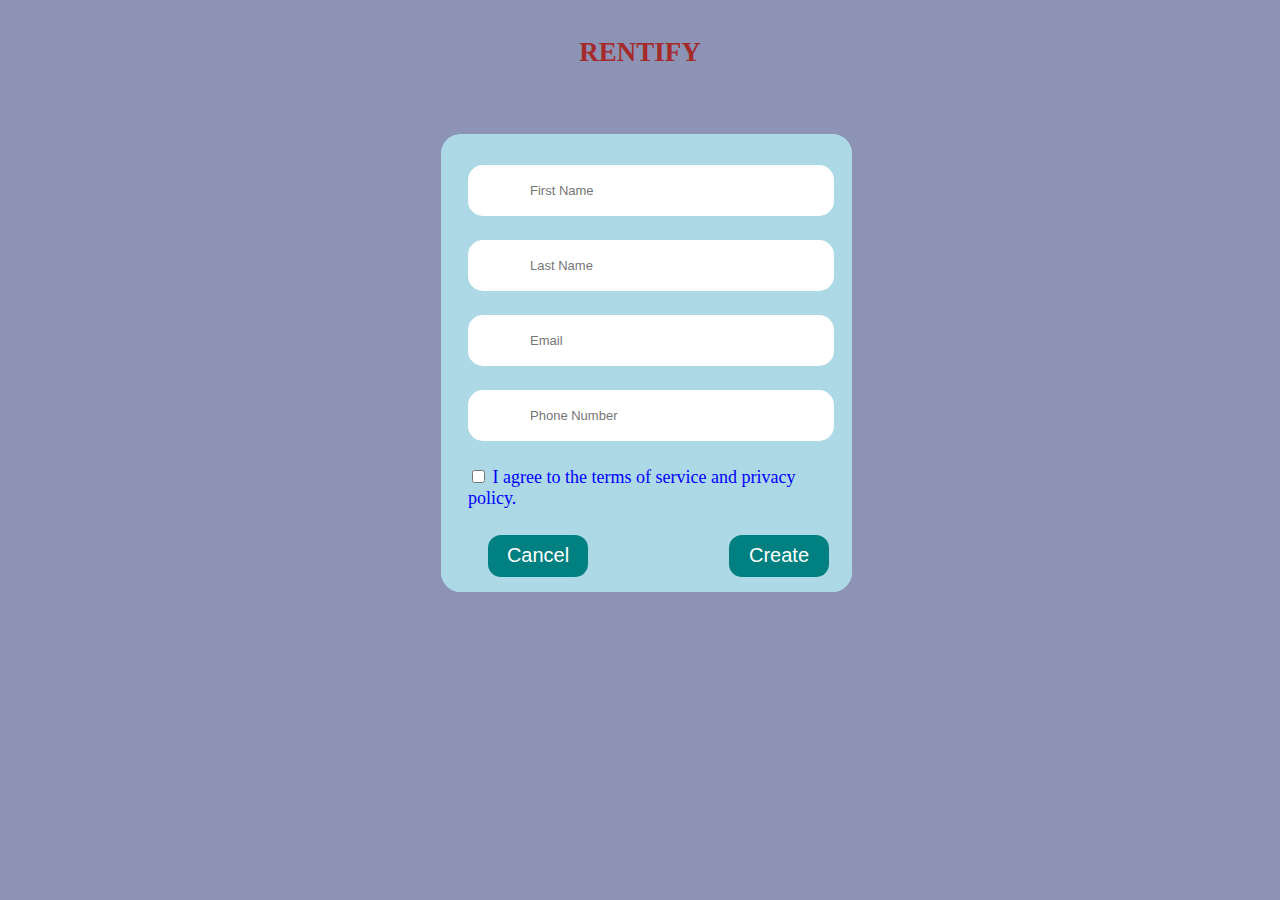
<file: index.html>
<!DOCTYPE html>
<html lang="en">
<head>
    <meta charset="UTF-8">
    <meta name="viewport" content="width=device-width, initial-scale=1.0">
    <title>Login Page</title>

    <link rel="stylesheet" href="/CSS/Login Style.css">
    <script src="/JavaScript/Login Page.js"></script>

    <link rel="stylesheet" href="https://cdnjs.cloudflare.com/ajax/libs/font-awesome/6.5.2/css/all.min.css" integrity="sha512-SnH5WK+bZxgPHs44uWIX+LLJAJ9/2PkPKZ5QiAj6Ta86w+fsb2TkcmfRyVX3pBnMFcV7oQPJkl9QevSCWr3W6A==" crossorigin="anonymous" referrerpolicy="no-referrer" />

</head>
<body>
    <h4 style="text-align: center; font-family:cursive">RENTIFY</h4>
    <div class="content">
      <fieldset>
        <legend>
          <i class="fa-solid fa-user-plus fa-2xl" style="color: #000000;" id="photouser"></i>
        </legend>
        <table id="table">
          <tbody>
            <tr>
               <i class="fa-solid fa-user" style="color: #000000;" id="u2"></i>
              <td><input type="text" placeholder="First Name"/ class="input"></td>

            </tr>
            <tr>
              <i class="fa-solid fa-user" style="color: #000000;" id="u1"></i>
              <td><input type="text"  placeholder="Last Name"/ class="input"></td>
            </tr>
            <tr>
              
              <td><input type="email" placeholder="Email"/ class="input" id="mailid"></td>
              <i class="fa-solid fa-envelope" style="color: #0c0c0e;" id="mail"></i>
            </tr>
            <tr>
              <td><input type="number" placeholder="Phone Number"/ class="input" id="phoneno"></td>
             <i class="fa-solid fa-mobile" style="color: #020203;"  id="userlogo1"></i>

            </tr>
        
            <tr>
              <td>&nbsp;</td>
            </tr>
            <tr>
                <td colspan="2"><input type="checkbox"><label style="color: blue;" id="name">
                  I agree to the terms of service and privacy policy.</label></td>
            </tr>
             <tr>
              <td>&nbsp;</td>
            </tr>
            <tr>
              <td><a href="/index.html"><button id="cancel">Cancel</button></a> &nbsp; &nbsp;&nbsp;&nbsp;
                &nbsp;&nbsp;&nbsp;&nbsp;&nbsp;&nbsp;&nbsp;&nbsp;&nbsp;&nbsp;&nbsp;&nbsp;&nbsp;&nbsp;&nbsp;
                &nbsp;&nbsp;&nbsp;&nbsp;&nbsp;&nbsp;&nbsp;&nbsp;&nbsp;
              <button id="create" onclick="CREATE_ACCOUNT()">Create</button></td>
            </tr>
        </table>
</body>
</html>
</file>
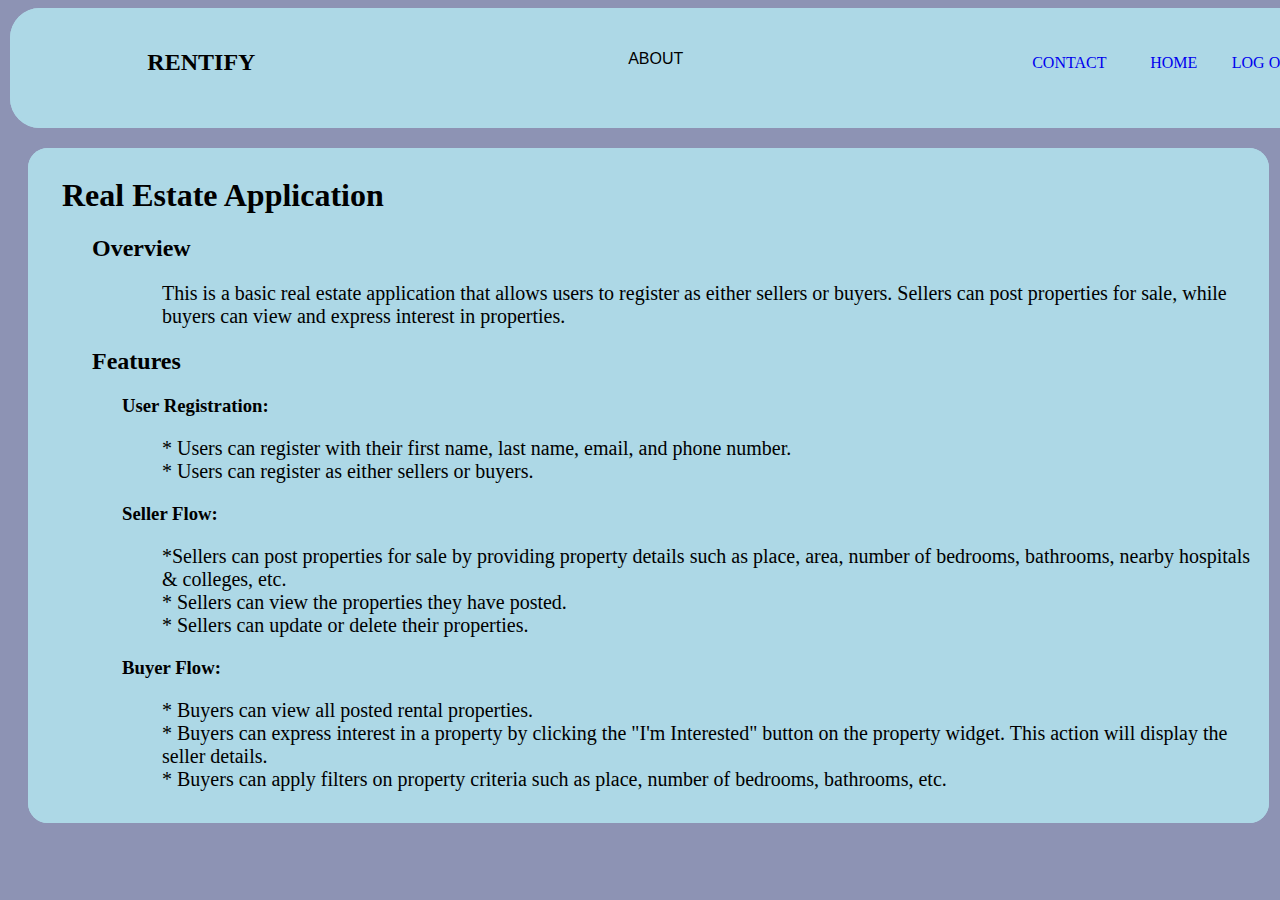
<file: HTML/About Home.html>
<!DOCTYPE html>
<html lang="en">
<head>
    <meta charset="UTF-8">
    <meta name="viewport" content="width=device-width, initial-scale=1.0">
    <title>About Home Page</title>

    <link rel="stylesheet" href="/CSS/About Home.css">
</head>
<body>
     <fieldset id="navbar">
      <table id="table">
        <tbody>
          <tr>
            <td><td><h2 style="font-family: cursive; text-align: center;">RENTIFY</h2></td></td>
              <td colspan="2"><h4 style="text-align: center;">ABOUT</h4>&nbsp;</td>
            <td id="contact"><a href="/HTML/Contact Home.html" id="line">CONTACT</a></td>
            <td id="home"><a href="/HTML/Rentify Home Page.html" id="line">HOME</a></td>
            <td id="logout"><a href="/index.html" id="line">LOG OUT</a></td>
          </tr>
        </tbody>
      </table>
    </fieldset>
    <fieldset id="aboutcontent">
    <h1>Real Estate Application</h1>
     
    <h2>Overview</h2>

       <p>This is a basic real estate application that allows users to register as either sellers or buyers. Sellers can post properties for sale, while buyers can view and express interest in properties.</p>

    <h2>Features</h2>

    <h3>User Registration:</h3>
     
     <p>   * Users can register with their first name, last name, email, and phone number. <br>
          * Users can register as either sellers or buyers.</p>

    <h3>Seller Flow:</h3>

    <p>    *Sellers can post properties for sale by providing property details such as place, area, number of bedrooms, bathrooms, nearby hospitals & colleges, etc. <br>
       * Sellers can view the properties they have posted. <br>
        * Sellers can update or delete their properties.</p>

    <h3>Buyer Flow:</h3>

    <p>
* Buyers can view all posted rental properties. <br>
 * Buyers can express interest in a property by clicking the "I'm Interested" button on the property widget. This action will display the seller details. <br>
* Buyers can apply filters on property criteria such as place, number of bedrooms, bathrooms, etc.</p>


</fieldset>
</body>
</html>
</file>
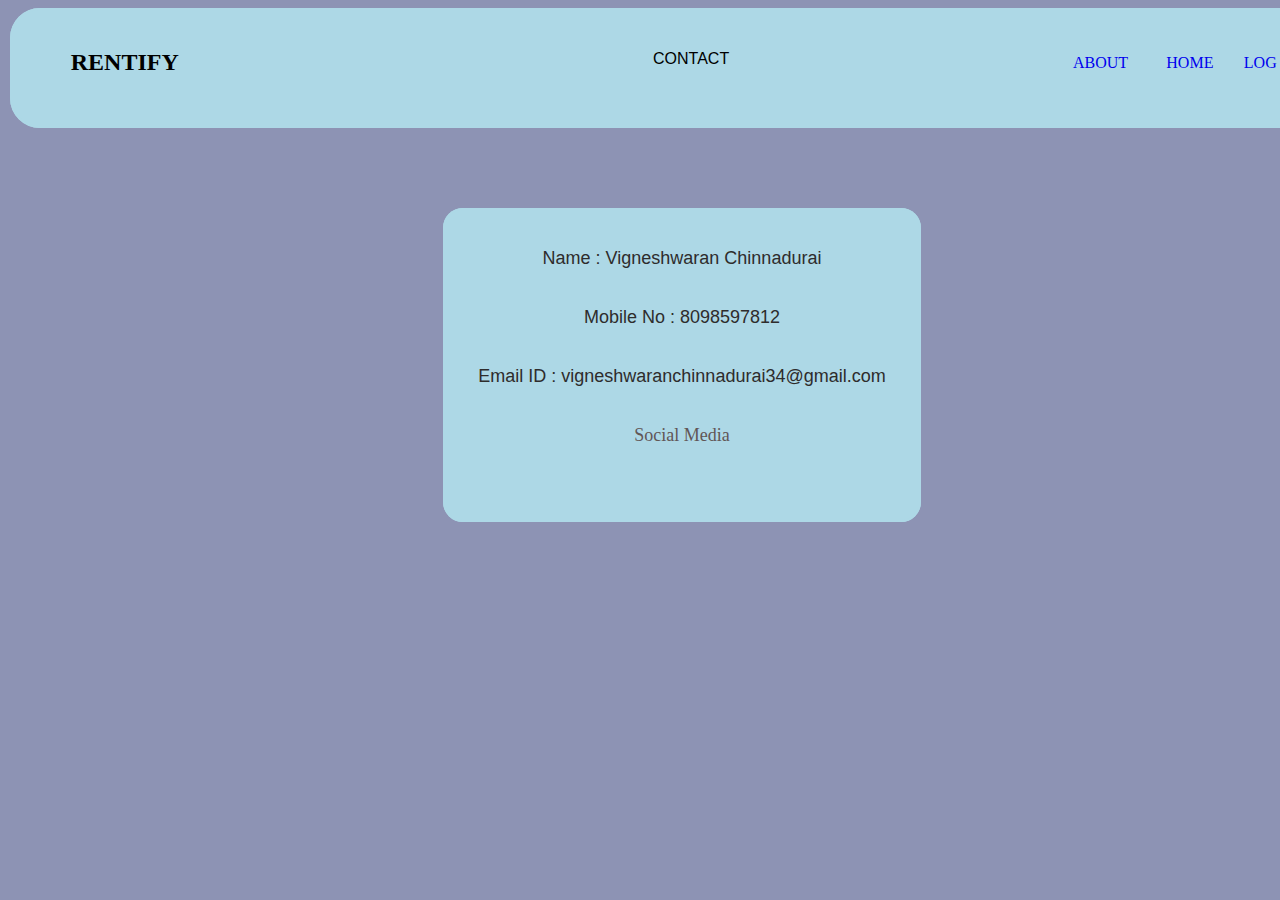
<file: HTML/Contact Home.html>
<!DOCTYPE html>
<html lang="en">
<head>
    <title>Contact Home Page</title>

      <link rel="stylesheet" href="/CSS/Contact Home.css">
      
      <link
      rel="stylesheet"
      href="https://cdnjs.cloudflare.com/ajax/libs/font-awesome/6.5.1/css/all.min.css"
      integrity="sha512-DTOQO9RWCH3ppGqcWaEA1BIZOC6xxalwEsw9c2QQeAIftl+Vegovlnee1c9QX4TctnWMn13TZye+giMm8e2LwA=="
      crossorigin="anonymous"
      referrerpolicy="no-referrer"
    />
</head>
<body>
     <fieldset id="navbar">
      <table id="table">
        <tbody>
          <tr>
            <td><td><h2 style="font-family: cursive; text-align: center;">RENTIFY</h2></td></td>
              <td colspan="2"><h4 style="text-align: center;">CONTACT</h4>&nbsp;</td>
            <td id="about"><a href="/HTML/About Home.html" id="line">ABOUT</a></td>
            <td id="home"><a href="/HTML/Rentify Home Page.html" id="line">HOME</a></td>
            <td id="logout"><a href="/index.html" id="line">LOG OUT</a></td>
          </tr>
        </tbody>
      </table>
    </fieldset>
    <fieldset id="whole">
       <P id="space">Name : Vigneshwaran Chinnadurai</P>
       <P id="space">Mobile No : 8098597812</P>
       <p id="space">Email ID : vigneshwaranchinnadurai34@gmail.com</p>
       <p id="space1">Social Media</p>
       <br>
       <i class="fa-brands fa-whatsapp fa-xl" style="color: #0d9c59;" id="what"></i>
       <i class="fa-brands fa-square-instagram fa-xl" style="color: #a82e5f;" id="insta"></i>
       <i class="fa-brands fa-x-twitter fa-xl" style="color: #000000;" id="twit"></i>

    </fieldset>

    
</body>
</html>
</file>
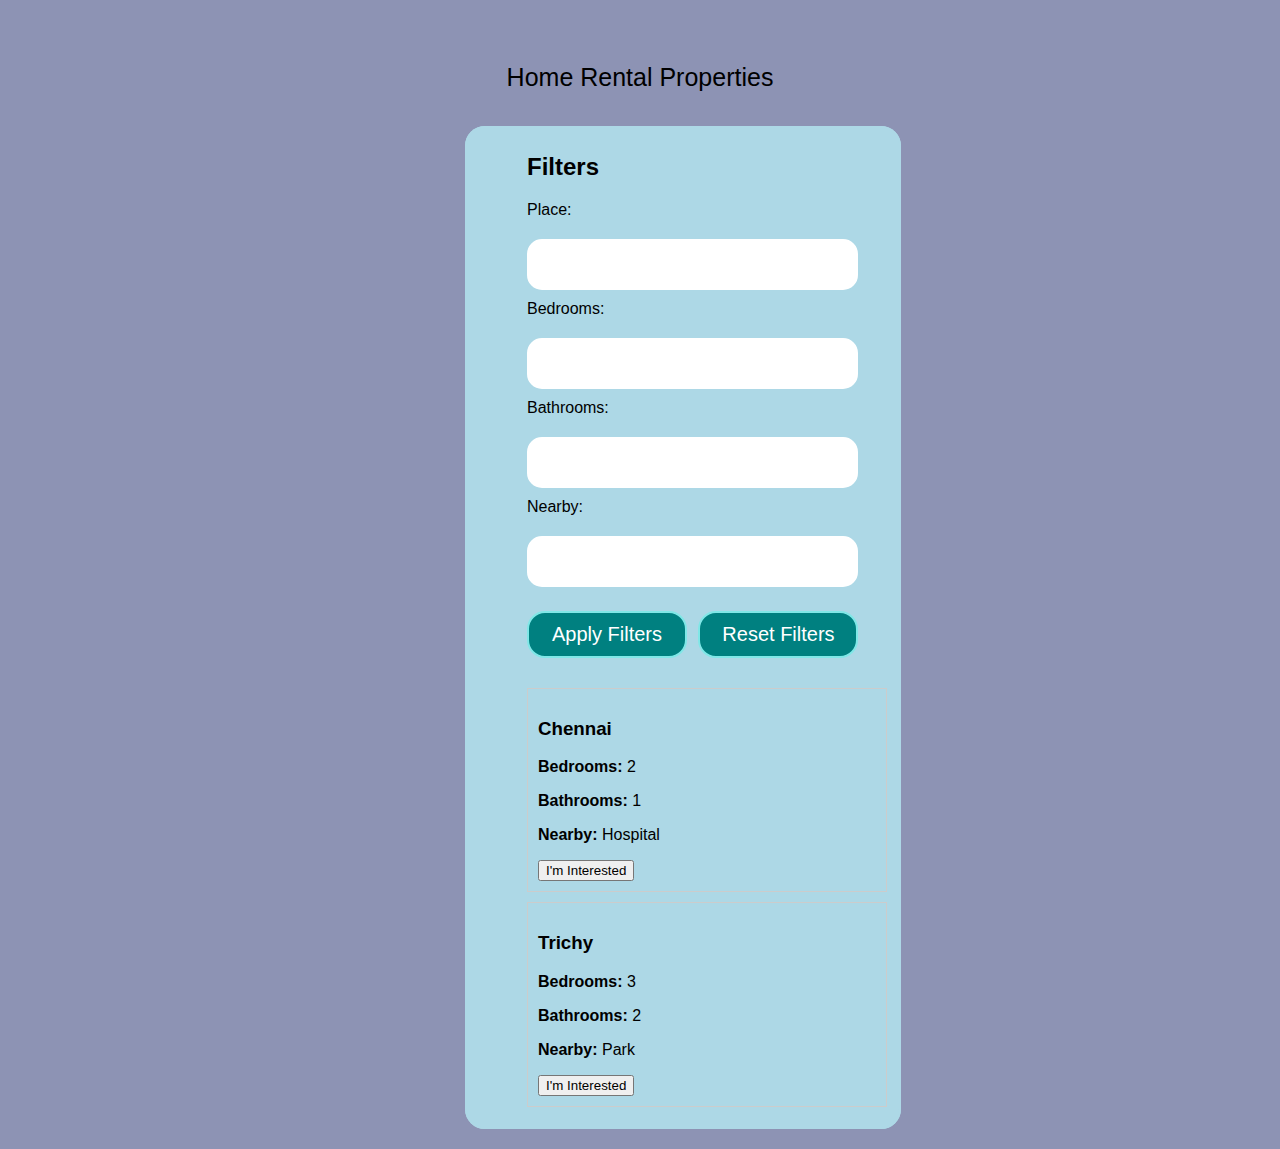
<file: HTML/Home Buyer Page.html>
<!DOCTYPE html>
<html lang="en">
  <head>
    <meta charset="UTF-8" />
    <meta name="viewport" content="width=device-width, initial-scale=1.0" />
    <title>Home Buyer Page</title>

    <link rel="stylesheet" href="/CSS/Home Buyer Page.css" />

    <script src="/JavaScript/Home Buyer Page.js"></script>

    <script src="/JavaScript/Validation Page.js"></script>
    <link
      rel="stylesheet"
      href="https://cdnjs.cloudflare.com/ajax/libs/font-awesome/6.5.1/css/all.min.css"
      integrity="sha512-DTOQO9RWCH3ppGqcWaEA1BIZOC6xxalwEsw9c2QQeAIftl+Vegovlnee1c9QX4TctnWMn13TZye+giMm8e2LwA=="
      crossorigin="anonymous"
      referrerpolicy="no-referrer"
    />
  </head>
  <body>
    <h4 style="text-align: center">Home Rental Properties</h4>
    <fieldset>
      <div id="filters">
        <h2
          style="font-family: 'Segoe UI', Tahoma, Geneva, Verdana, sans-serif"
        >
          Filters
        </h2>

        <label for="placeFilter">Place:</label>
        <input type="text" id="placeFilter" /><br />
        <label for="bedroomsFilter">Bedrooms:</label>
        <input type="number" id="bedroomsFilter" /><br />
        <label for="bathroomsFilter">Bathrooms:</label>
        <input type="number" id="bathroomsFilter" /><br />
        <label for="nearby">Nearby:</label>
        <input type="text" id="nearby" /><br />
        <button onclick="applyFilters()" id="button1">Apply Filters</button>
        <button onclick="resetFilters()" id="button2">Reset Filters</button>
      </div>
      <div id="propertyList"></div>
    </fieldset>

    <div id="propertyList"></div>
  </body>
</html>
</file>
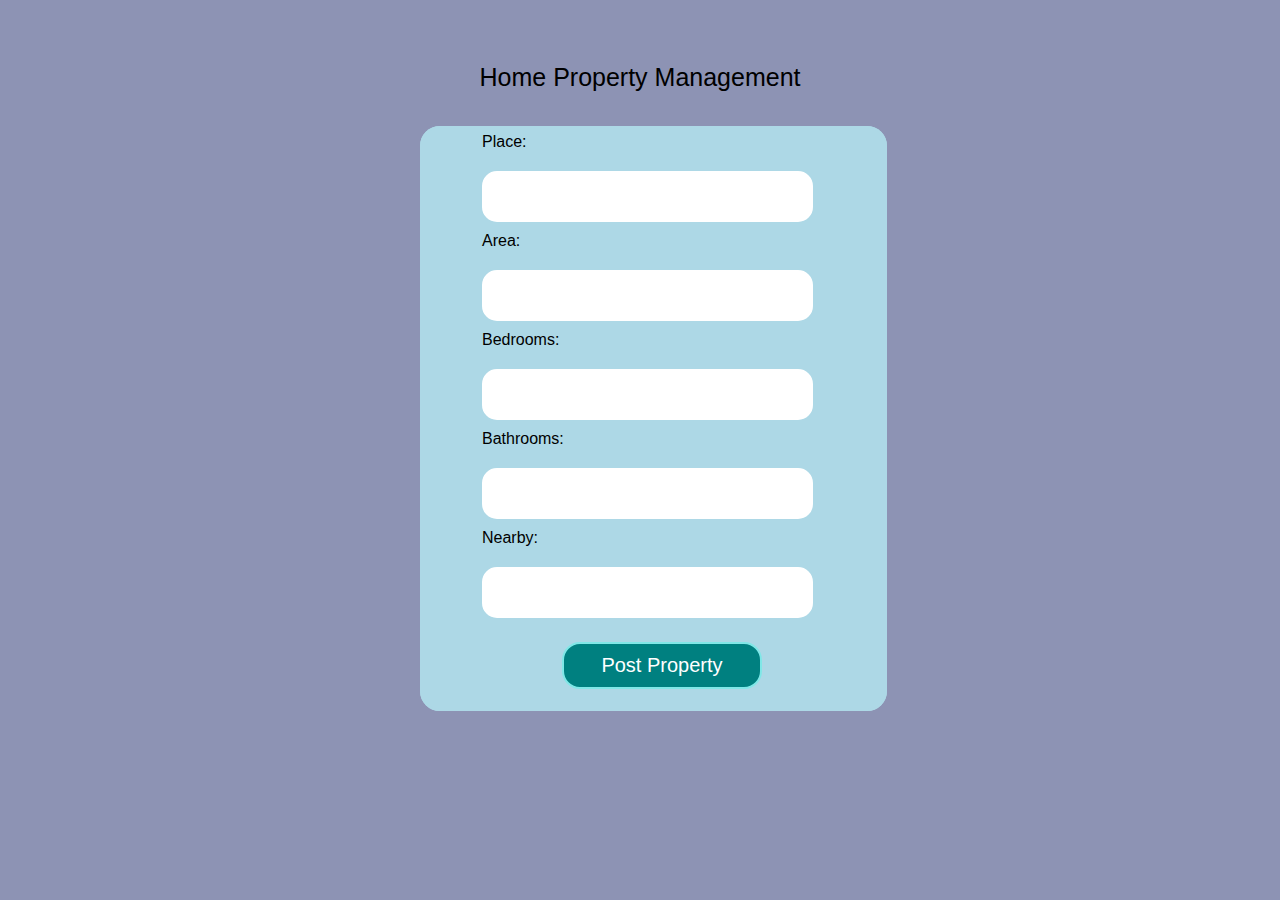
<file: HTML/Home Seller Page.html>
<!DOCTYPE html>
<html lang="en">
<head>
  <meta charset="UTF-8">
  <meta name="viewport" content="width=device-width, initial-scale=1.0">
  <title>Home Seller Page</title>

  <link rel="stylesheet" href="/CSS/Home Seller Page.css">

  <script src="/JavaScript/Home Seller Page.js"></script>
  
   <link
      rel="stylesheet"
      href="https://cdnjs.cloudflare.com/ajax/libs/font-awesome/6.5.1/css/all.min.css"
      integrity="sha512-DTOQO9RWCH3ppGqcWaEA1BIZOC6xxalwEsw9c2QQeAIftl+Vegovlnee1c9QX4TctnWMn13TZye+giMm8e2LwA=="
      crossorigin="anonymous"
      referrerpolicy="no-referrer"
    />
</head>
<body>
  <h4 style="text-align: center;">Home Property Management</h4>
  <fieldset>
    <form id="propertyForm">

        <label for="place">Place:</label>
        <input type="text" id="place" required><br>
        <label for="area">Area:</label>
        <input type="text" id="area" required><br>
        <label for="bedrooms">Bedrooms:</label>
        <input type="number" id="bedrooms" required><br>
        <label for="bathrooms">Bathrooms:</label>
        <input type="number" id="bathrooms" required><br>
        <label for="nearby">Nearby:</label>
        <input type="text" id="nearby"><br>

        <button type="submit">Post Property</button>
        <!-- <a href="/HTML/Rentify Home Page.html"><button id="cancel">Back</button></a> -->
  </form>
  </fieldset>
 
  <div id="propertyList"></div>

</body>
</html>
</file>
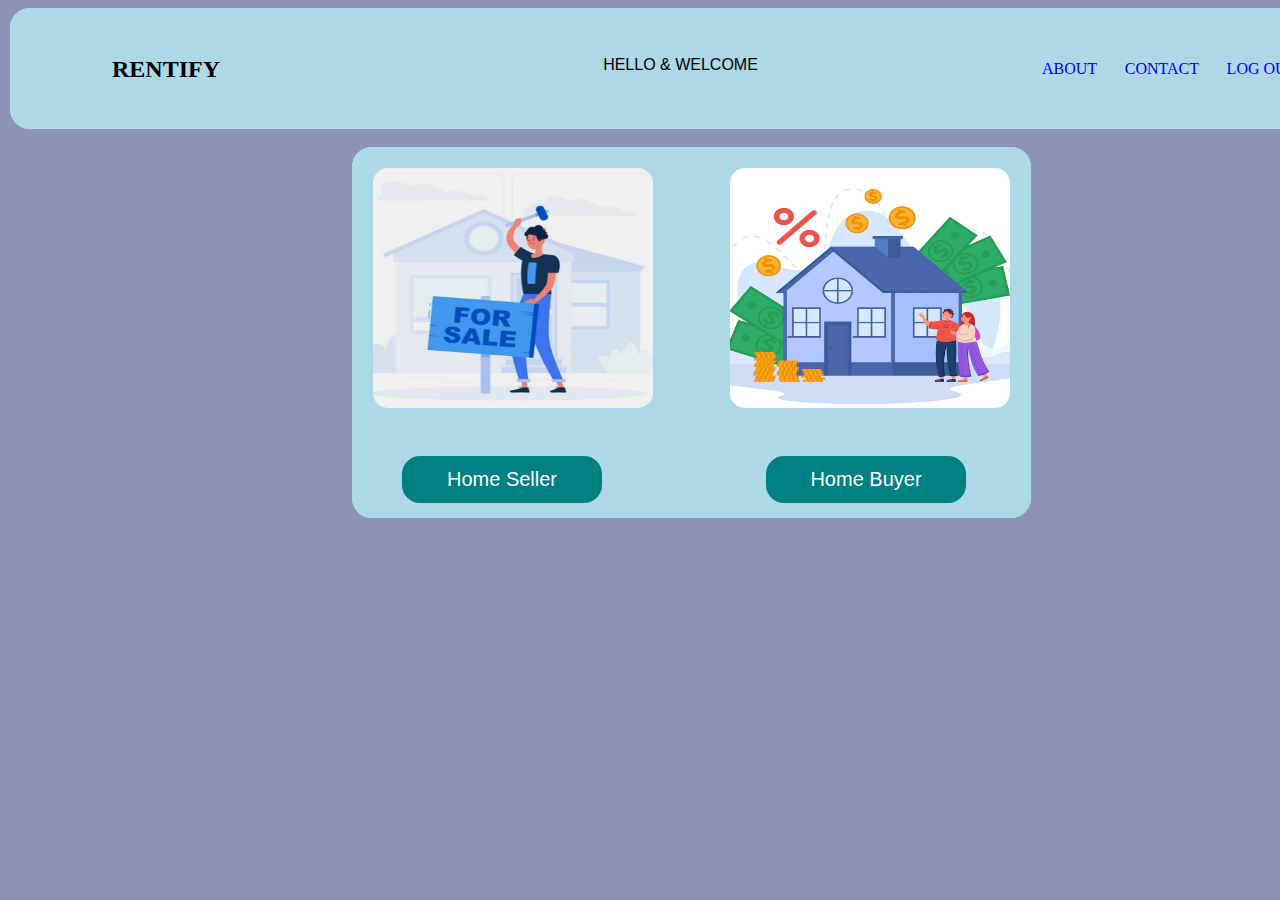
<file: HTML/Rentify Home Page.html>
<!DOCTYPE html>
<html lang="en">
<head>
    <meta charset="UTF-8">
    <meta name="viewport" content="width=device-width, initial-scale=1.0">
    <title>Rentify Home Page</title>

    <link rel="stylesheet" href="/CSS/Rentify Home Page.css">

    <link rel="stylesheet" href="https://cdnjs.cloudflare.com/ajax/libs/font-awesome/6.5.2/css/all.min.css" integrity="sha512-SnH5WK+bZxgPHs44uWIX+LLJAJ9/2PkPKZ5QiAj6Ta86w+fsb2TkcmfRyVX3pBnMFcV7oQPJkl9QevSCWr3W6A==" crossorigin="anonymous" referrerpolicy="no-referrer" />
</head>
<body>
     <fieldset id="navbar">
      <table id="table" >
        <tbody>
          <tr>
            <td><h2 style="font-family: cursive; text-align: left;">RENTIFY</h2></td>
               <td colspan="2"><h4 style="text-align: left;">HELLO & WELCOME</h4>&nbsp;</td>
                <td id="about"><a href="/HTML/About Home.html" id="line">ABOUT</a></td>
            <td id="contact"><a href="/HTML/Contact Home.html" id="line">CONTACT</a></td>
            <td id="logout"><a href="/index.html" id="line">LOG OUT</a></td>
          </tr>
        </tbody>
      </table>
    </fieldset>
    <br>
    <div class="content">
      <fieldset>
        <table style="width: fit-content">
          <tbody>
            <tr>
              <td>
                <a href="/HTML/Home Seller Page.html"
                  ><img src="/IMAGES/Home Seller Image.jpg" alt="Home Seller image"/
                  id="homeseller"></a
                >

                <a href="/HTML/Home Buyer Page.html"
                  ><img src="/IMAGES/Home Buyer Image.png" alt="Home Buyerimage"/
                  id="homebuyer"></a
                >
              </td>
            </tr>
            <tr>
              <td>&nbsp;</td>
            </tr>

            <tr>
              <td>
                <a href="/HTML/Home Seller Page.html"
                  ><button id="homebutton1">
                    Home Seller</button
                ></a>
                <a href="/HTML/Home Buyer Page.html"
                  ><button id="homebutton2">
                    Home Buyer</button
                ></a>
              </td>
            </tr>
          </tbody>
        </table>
      </fieldset>
</body>
</html>
</file>
<file: CSS/Login Style.css>
fieldset {
  border: 2px lightblue solid;
  width: 46%;
  border-radius: 20px;
  background-color: lightblue;
  margin-top: 30px;
}
div.content {
  align-content: center;
  padding-left: 34.1%;
}
#table {
  width: fit-content;
  margin-left: 10px;
}
body {
  background-color: rgb(141, 147, 180);
}
.input {
  width: 300px;
  height: 45px;
  border-radius: 15px;
  border: 2px white solid;
  padding-left: 60px;
  font-size: 13px;
  margin-top: 20px;
}
#cancel {
  width: 100px;
  height: 42px;
  margin-left: 20px;
  border-radius: 13px;
  border: 2px teal solid;
  font-size: 20px;
  color: white;
  background-color: teal;
}
#create {
  width: 100px;
  height: 42px;
  margin-left: 9px;
  border-radius: 13px;
  border: 2px teal solid;
  font-size: 20px;
  color: white;
  background-color: teal;
}
#photouser {
  position: absolute;
  margin-left: 190px;
}
h4 {
  margin-top: 37px;
  font-size: 27px;
  color:brown;
}
#name {
  font-size: large;
  text-align: center;
}
#userlogo1 {
  margin-top: 266px;
  margin-left: 30px;
  position: absolute;
}
#u1 {
  position: absolute;
  margin-top: 40px;
  margin-left: 30px;
}
#u2 {
  position: absolute;
  margin-top: 115px;
  margin-left: 30px;
}
#mail {
  position: absolute;
  margin-top: 190px;
  margin-left: 30px;
}
#cancel:hover {
  border: 2px darksalmon solid;
  font-size: large;
  color: black;
}

#create:hover {
  border: 2px darksalmon solid;
  font-size: large;
  color: black;
}
</file>
<file: CSS/About Home.css>
#navbar {
  height: 100px;
  margin-left: 2px;
  border: 2px lightblue solid;
  border-radius: 30px;
  background-color: lightblue;
}
#aboutcontent{
  margin-top: 20px;
  border: 2px lightblue solid;
  width: 96%;
  border-radius: 20px;
  background-color: lightblue;
  margin-left: 20px;
}
h1{
    padding-left: 20px;
}
h2{
    padding-left: 50px;
}
h3{
    padding-left: 80px;
}
#table {
  width: 1310px;
}
h4 {
  text-align: left;
  font-weight: 500;
  font-family: "Gill Sans", "Gill Sans MT", Calibri, "Trebuchet MS", sans-serif;
  font-style: inherit;
  padding-top: 10px;
  padding-left: 200px;
}
body {
  background-color: rgb(141, 147, 180);
}
p{
    font-size: 20px;
    padding-left: 120px;
}
#contact{
  padding-left: 100px;
  text-align: end;
}
#home {
  padding-left: 1px;
  text-align:end;
}
#logout {
  padding-left: 2px;
  text-align: center;
}
#line {
  text-decoration: none;
}
#line:hover {
  text-decoration: underline;
  color: black;
  transition: 0s;
}
</file>
<file: CSS/Contact Home.css>
#navbar {
  height: 100px;
  margin-left: 2px;
  border: 2px lightblue solid;
  border-radius: 30px;
  background-color: lightblue;
}
#whole {
  border: 2px lightblue solid;
  width: 450px;
  height: 280px;
  border-radius: 20px;
  background-color: lightblue;
  margin-left: 435px;
  margin-top: 80px;
  padding-top: 20px;
  padding-bottom: 10px;
}
#what {
  position: absolute;
  margin-left: 175px;
}
#insta {
  position: absolute;
  margin-left: 215px;
}
#twit {
  position: absolute;
  margin-left: 255px;
}
#space {
  padding-bottom: 20px;
  text-align: center;
  font-size: 18px;
  font-family: Arial, Helvetica, sans-serif;
  font-weight: 500;
  color: rgb(46, 44, 44);
}
#space1 {
  padding-bottom: 0px;
  text-align: center;
  color: rgb(97, 86, 86);
  font-size: 18px;
}

#table {
  width: 1318px;
}
h4 {
  text-align: left;
  font-weight: 500;
  font-family: "Gill Sans", "Gill Sans MT", Calibri, "Trebuchet MS", sans-serif;
  font-style: inherit;
  padding-top: 10px;
  padding-left: 300px;
}
body {
  background-color: rgb(141, 147, 180);
}
#about{
  padding-left: 100px;
  text-align: end;
}
#home {
  padding-left: 1px;
  text-align:end;
}
#logout {
  padding-left: 2px;
  text-align: center;
}
#line {
  text-decoration: none;
}
#line:hover {
  text-decoration: underline;
  color: black;
  transition: 0s;
}
</file>
<file: CSS/Home Buyer Page.css>
body {
  font-family: Arial, sans-serif;
  margin: 0;
  padding: 20px;
  background-color: rgb(141, 147, 180);
}
fieldset {
  border: 2px lightblue solid;
  width: 29%;
  border-radius: 20px;
  background-color: lightblue;
  margin-top: 30px;
  margin-left: 445px;
  padding-left: 60px;
}
input {
  margin-bottom: 10px;
  width: calc(100% - 110px);
  height: 40px;
  border-radius: 15px;
  width: 300px;
  height: 45px;
  border-radius: 15px;
  border: 2px white solid;
  padding-left: 25px;
  font-size: 13px;
  margin-top: 20px;
}

h1 {
  text-align: center;
}
h4 {
  font-size: 25px;
  text-align: center;
  font-weight:500;
  font-family: "Gill Sans", "Gill Sans MT", Calibri, "Trebuchet MS", sans-serif;
  font-style: inherit;
  padding-top: 10px;
}

#filters {
  margin-bottom: 20px;
}

label {
  display: inline-block;
  width: 100px;
}

input {
  margin-bottom: 10px;
}

#button1 {
  margin: 10px auto;
  width: 160px;
  height: 47px;
  margin-right: 0px;
  margin-top: 14px;
  border-radius: 18px;
  border: 2px rgb(128, 231, 231) solid;
  font-size: 20px;
  color: white;
  background-color: teal;
  padding-right: 6px;
}
#button1:hover {
  border: 4px darksalmon solid;
  font-size: large;
  color: black;
}

#button2 {
  margin: 10px auto;
  width: 160px;
  height: 47px;
  margin-left: 7px;
  margin-top: 14px;
  border-radius: 18px;
  border: 2px rgb(128, 231, 231) solid;
  font-size: 20px;
  color: white;
  background-color: teal;
  padding-right: 6px;
}
#button2:hover {
  border: 4px darksalmon solid;
  font-size: large;
  color: black;
}
.property {
  border: 1px solid #ccc;
  padding: 10px;
  margin-bottom: 10px;
}

.property button {
  margin-top: 5px;
}
</file>
<file: CSS/Home Seller Page.css>
body {
  font-family: Arial, sans-serif;
  margin: 0;
  padding: 20px;
  background-color: rgb(141, 147, 180);
}
fieldset {
  border: 2px lightblue solid;
  width: 31.5%;
  border-radius: 20px;
  background-color: lightblue;
  margin-top: 30px;
  margin-left: 400px;
  padding-left: 60px;
}

h4 {
  font-size: 25px;
  text-align: center;
  font-weight:500;
  font-family: "Gill Sans", "Gill Sans MT", Calibri, "Trebuchet MS", sans-serif;
  font-style: inherit;
  padding-top: 10px;
}

form {
  max-width: 450px;
  margin: 0 auto;
}

label {
  display: inline-block;
  width: 100px;
}

input {
  margin-bottom: 10px;
  width: calc(100% - 110px);
  height: 40px;
  border-radius: 15px;
  width: 300px;
  height: 45px;
  border-radius: 15px;
  border: 2px white solid;
  padding-left: 25px;
  font-size: 13px;
  margin-top: 20px;
}

button {
  display: block;
  margin: 10px auto;
  width: 200px;
  height: 47px;
  margin-left: 80px;
  margin-top: 14px;
  border-radius: 18px;
  border: 2px rgb(128, 231, 231) solid;
  font-size: 20px;
  color: white;
  background-color: teal;
  padding-right: 6px;
}
button:hover {
  border: 4px darksalmon solid;
  font-size: large;
  color: black;
}
#cancel{
  text-decoration:none;
}
#propertyList {
  margin-top: 20px;
}
</file>
<file: CSS/Rentify Home Page.css>
fieldset {
  border: 2px lightblue solid;
  width: fit-content;
  border-radius: 20px;
  background-color: lightblue;
  padding-top: 12px;
}
div.content {
  align-content: center;
  padding-left: 342px;
}
#table {
  width: 1318px;
}
h2{
    padding-left: 85px;
}
h4 {
  text-align: left;
  font-weight: 500;
  font-family: "Gill Sans", "Gill Sans MT", Calibri, "Trebuchet MS", sans-serif;
  font-style: inherit;
  padding-top: 10px;
  padding-left: 265px;
}
#homeseller {
  height: 240px;
  width: 280px;
  border-radius: 19px;
  border: 4px lightblue solid;
}
#homebuyer {
  height: 240px;
  width: 280px;
  border-radius: 19px;
  margin-left: 65px;
   border: 4px lightblue solid;
}
#homeseller:hover {
  height: 240px;
  width: 280px;
  border: 4px black solid;
  transform: scale(1.1);
}
#homebuyer:hover {
  height: 240px;
  width: 280px;
   border: 4px black solid;
   transform: scale(1.1);
}

body {
  background-color: rgb(141, 147, 180);
}
#font1 {
  position: absolute;
  margin-right: 50px;
}
#font2 {
  position: absolute;
  margin-right: 50px;
}
#homebutton1 {
  width: 200px;
  height: 47px;
  margin-left: 33px;
  border-radius: 18px;
  border: 3px brown solid;
  font-size: 20px;
  color: white;
  background-color: teal;
  padding-right: 6px;
  border: 3px teal solid;
}
#homebutton2 {
  width: 200px;
  height: 47px;
  margin-left: 160px;
  margin-top: 14px;
  border-radius: 18px;
  border: 3px brown solid;
  font-size: 20px;
  color: white;
  background-color: teal;
  padding-right: 6px;
  border: 3px teal solid;
}
#homebutton1:hover {
  border: 3px black solid;
  font-size: large;
  color: black;
  transform: scale(1.1);
}
#homebutton2:hover {
  border: 3px black solid;
  font-size: large;
  color: black;
  transform: scale(1.1);
}
#contact {
  padding-left: 2px;
  text-align: center;
}
#about{
  text-align: end;
}
#logout {
  padding-left: 2px;
  text-align: left;
}
#line {
  text-decoration: none;
}
#line:hover {
  text-decoration: underline;
  color: black;
  transition: 0s;
}
</file>
